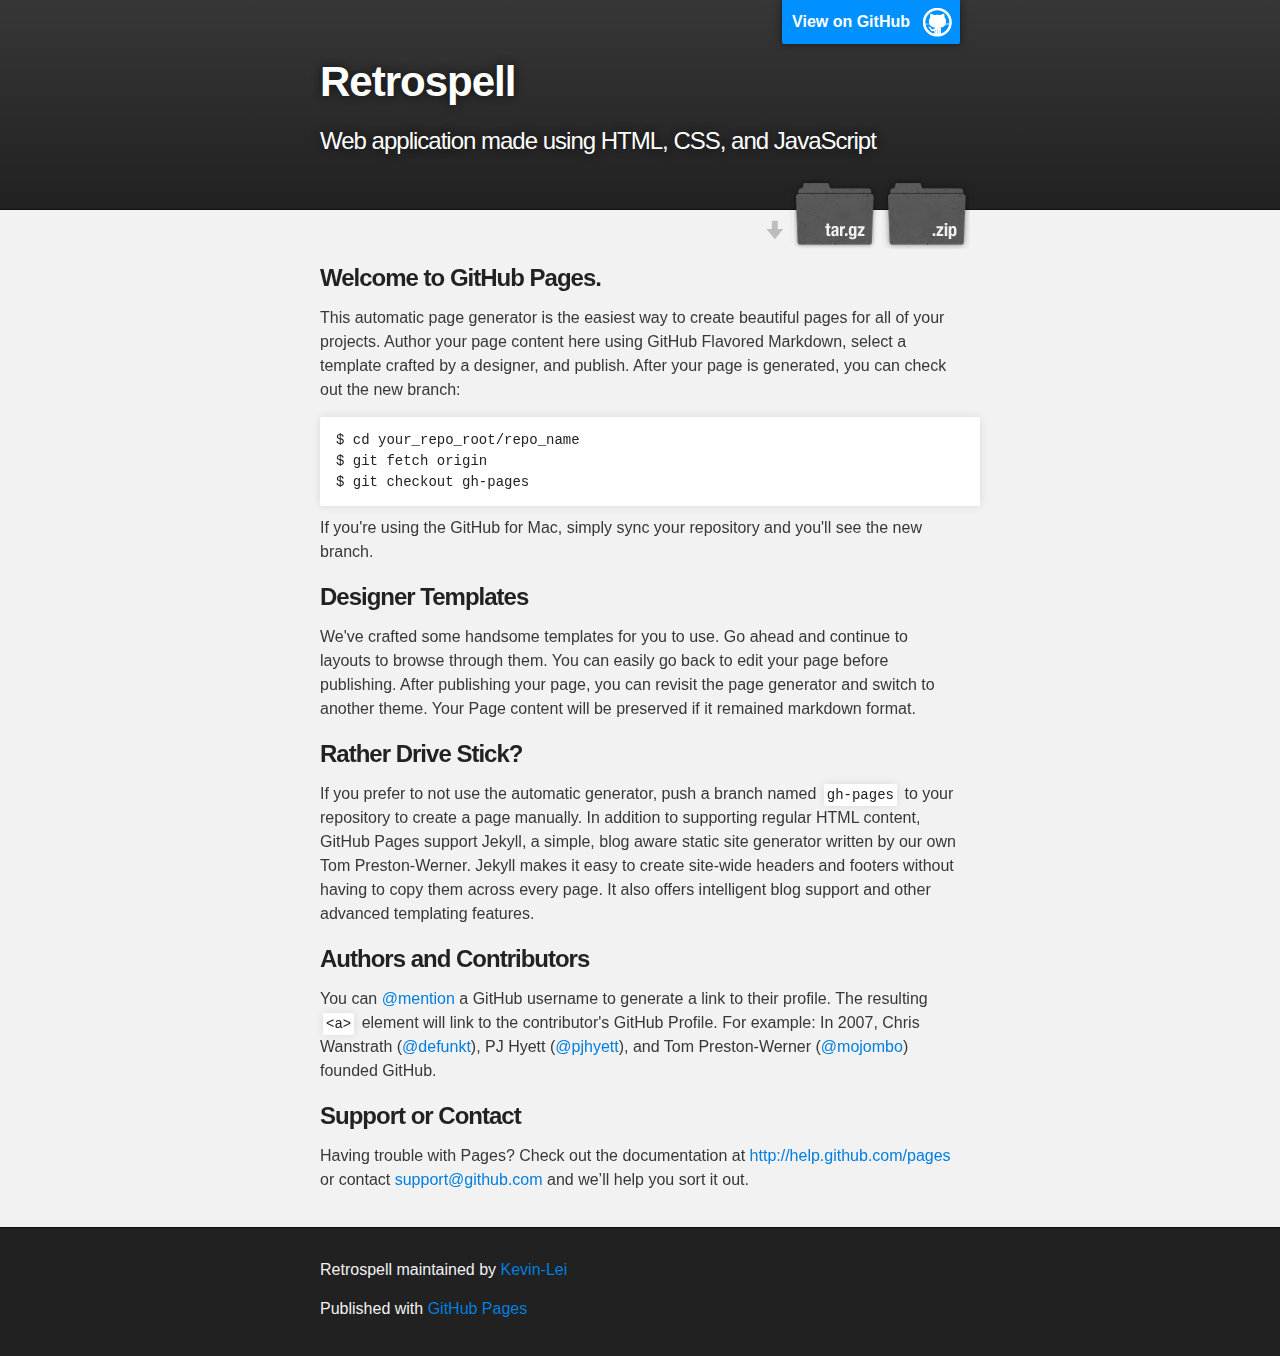
<file: index.html>
<!DOCTYPE html>
<html>

  <head>
    <meta charset='utf-8' />
    <meta http-equiv="X-UA-Compatible" content="chrome=1" />
    <meta name="description" content="Retrospell : Web application made using HTML, CSS, and JavaScript" />

    <link rel="stylesheet" type="text/css" media="screen" href="stylesheets/stylesheet.css">

    <title>Retrospell</title>
  </head>

  <body>

    <!-- HEADER -->
    <div id="header_wrap" class="outer">
        <header class="inner">
          <a id="forkme_banner" href="https://github.com/Kevin-Lei/RetroSpell">View on GitHub</a>

          <h1 id="project_title">Retrospell</h1>
          <h2 id="project_tagline">Web application made using HTML, CSS, and JavaScript</h2>

            <section id="downloads">
              <a class="zip_download_link" href="https://github.com/Kevin-Lei/RetroSpell/zipball/master">Download this project as a .zip file</a>
              <a class="tar_download_link" href="https://github.com/Kevin-Lei/RetroSpell/tarball/master">Download this project as a tar.gz file</a>
            </section>
        </header>
    </div>

    <!-- MAIN CONTENT -->
    <div id="main_content_wrap" class="outer">
      <section id="main_content" class="inner">
        <h3>
<a name="welcome-to-github-pages" class="anchor" href="#welcome-to-github-pages"><span class="octicon octicon-link"></span></a>Welcome to GitHub Pages.</h3>

<p>This automatic page generator is the easiest way to create beautiful pages for all of your projects. Author your page content here using GitHub Flavored Markdown, select a template crafted by a designer, and publish. After your page is generated, you can check out the new branch:</p>

<pre><code>$ cd your_repo_root/repo_name
$ git fetch origin
$ git checkout gh-pages
</code></pre>

<p>If you're using the GitHub for Mac, simply sync your repository and you'll see the new branch.</p>

<h3>
<a name="designer-templates" class="anchor" href="#designer-templates"><span class="octicon octicon-link"></span></a>Designer Templates</h3>

<p>We've crafted some handsome templates for you to use. Go ahead and continue to layouts to browse through them. You can easily go back to edit your page before publishing. After publishing your page, you can revisit the page generator and switch to another theme. Your Page content will be preserved if it remained markdown format.</p>

<h3>
<a name="rather-drive-stick" class="anchor" href="#rather-drive-stick"><span class="octicon octicon-link"></span></a>Rather Drive Stick?</h3>

<p>If you prefer to not use the automatic generator, push a branch named <code>gh-pages</code> to your repository to create a page manually. In addition to supporting regular HTML content, GitHub Pages support Jekyll, a simple, blog aware static site generator written by our own Tom Preston-Werner. Jekyll makes it easy to create site-wide headers and footers without having to copy them across every page. It also offers intelligent blog support and other advanced templating features.</p>

<h3>
<a name="authors-and-contributors" class="anchor" href="#authors-and-contributors"><span class="octicon octicon-link"></span></a>Authors and Contributors</h3>

<p>You can <a href="https://github.com/blog/821" class="user-mention">@mention</a> a GitHub username to generate a link to their profile. The resulting <code>&lt;a&gt;</code> element will link to the contributor's GitHub Profile. For example: In 2007, Chris Wanstrath (<a href="https://github.com/defunkt" class="user-mention">@defunkt</a>), PJ Hyett (<a href="https://github.com/pjhyett" class="user-mention">@pjhyett</a>), and Tom Preston-Werner (<a href="https://github.com/mojombo" class="user-mention">@mojombo</a>) founded GitHub.</p>

<h3>
<a name="support-or-contact" class="anchor" href="#support-or-contact"><span class="octicon octicon-link"></span></a>Support or Contact</h3>

<p>Having trouble with Pages? Check out the documentation at <a href="http://help.github.com/pages">http://help.github.com/pages</a> or contact <a href="mailto:support@github.com">support@github.com</a> and we’ll help you sort it out.</p>
      </section>
    </div>

    <!-- FOOTER  -->
    <div id="footer_wrap" class="outer">
      <footer class="inner">
        <p class="copyright">Retrospell maintained by <a href="https://github.com/Kevin-Lei">Kevin-Lei</a></p>
        <p>Published with <a href="http://pages.github.com">GitHub Pages</a></p>
      </footer>
    </div>

    

  </body>
</html>
</file>
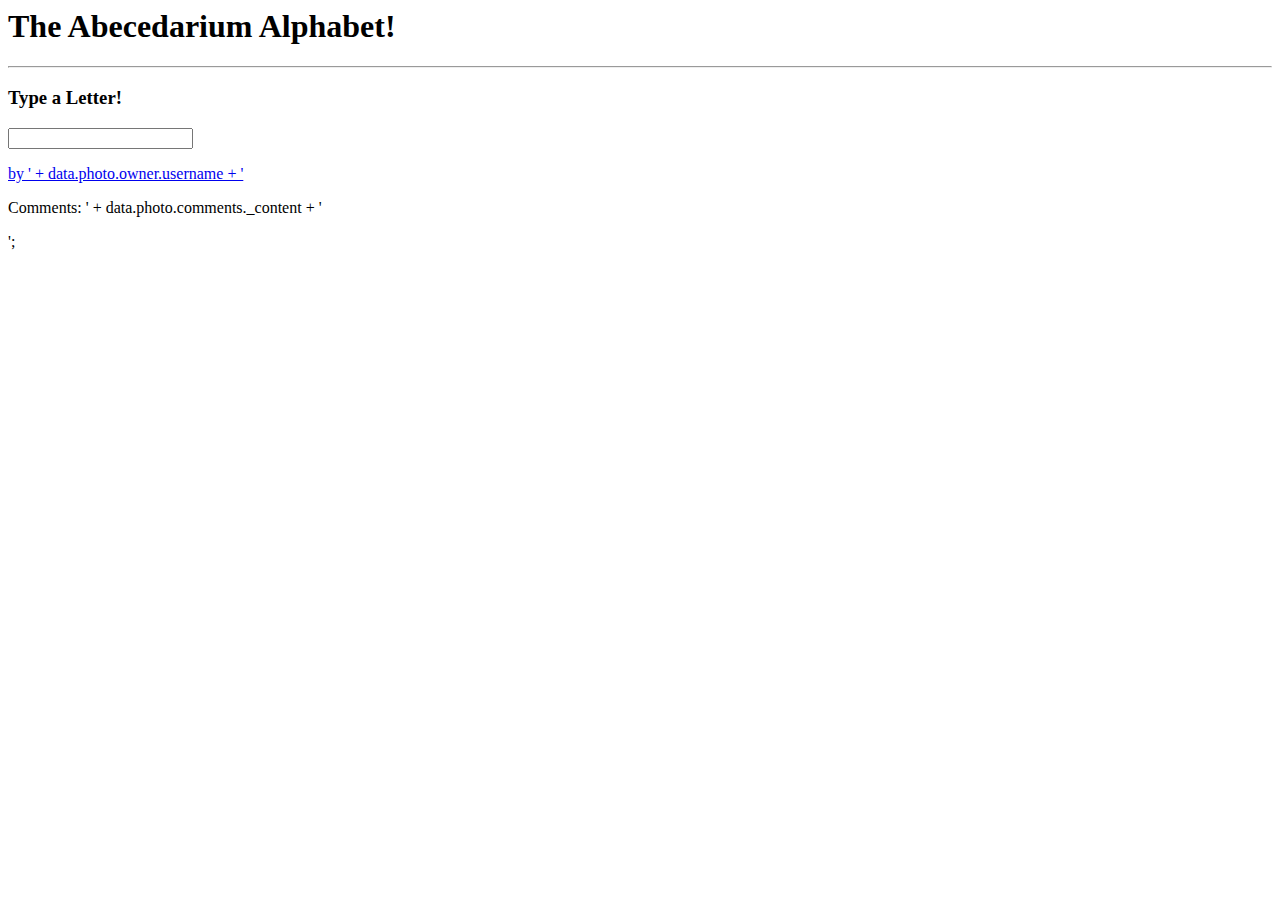
<file: AbecaAlphabet.html>
<head>
 	<title>Abecedarium Alphabet</title>
</head>

<body>
	<div name="title">
  		<h1><b>The Abecedarium Alphabet!</b><h1>
  	</div>
  	<hr>
	
	<div name="Message">
  		<h3>Type a Letter!</h3>
  	</div>

  	<form action="">
  	<input type="text" name="textfield">
  	</form>

  	<div class="image-container" style="background: url('http://www.flickr.com/photos/58558794@N07/5954354305/in/set-72157626422113413');">
  	</div>

  	<div class="image-info">
  		<p class="top"> <a class="title" href="http://www.flickr.com/photos/58558794@N07/5954354305/in/set-72157626422113413"</a>

  		<span class="author">by <a href="http://flickr.com/photos/' + data.photo.owner.nsid + '">' + data.photo.owner.username + '</a></span></p><div class="bottom"><p><span class="infoTitle">Comments:</span> ' + data.photo.comments._content + '</p>';

  	<script src="http://ajax.googleapis.com/ajax/libs/jquery/1.10.2/jquery.min.js"></script>
	<script type="text/javascript" src="AbecaAlphabet.js"> </script>
</body>
</file>
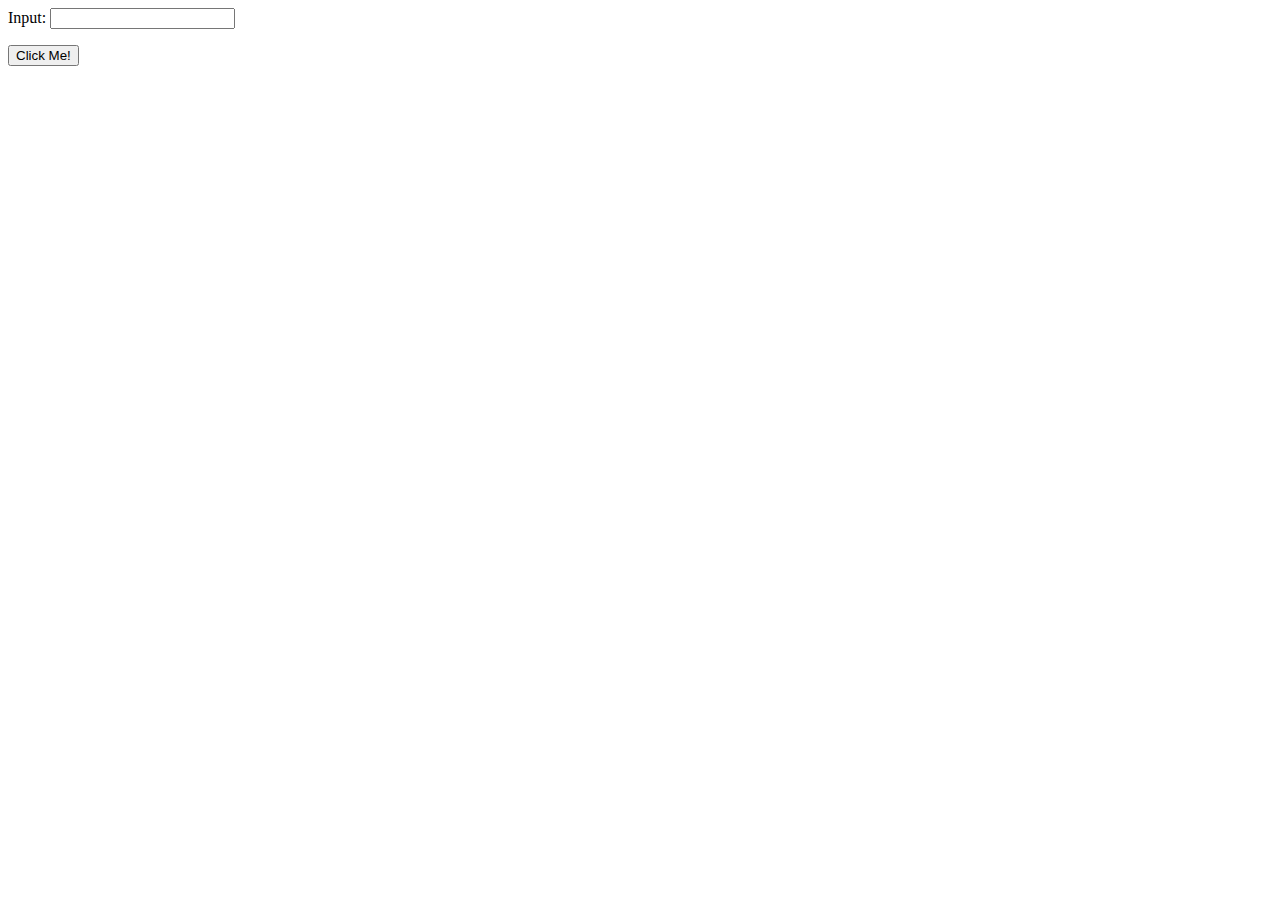
<file: RetroSpell.html>
<html>
	<head>
		<title>RetroSpell</title>
	</head>
	<body>
		<form action="demo_form.asp">
  			Input: <input type="text" name="fname" id="form_data"><br>
		</form>
		<button type="button" class="myButton">Click Me!</button>

		<div class="display"></div>
	</body>
	<script src="http://code.jquery.com/jquery-1.10.1.min.js"></script>
	<script type="text/javascript/" src="RetroSpell.js"></script>
</html>
</file>
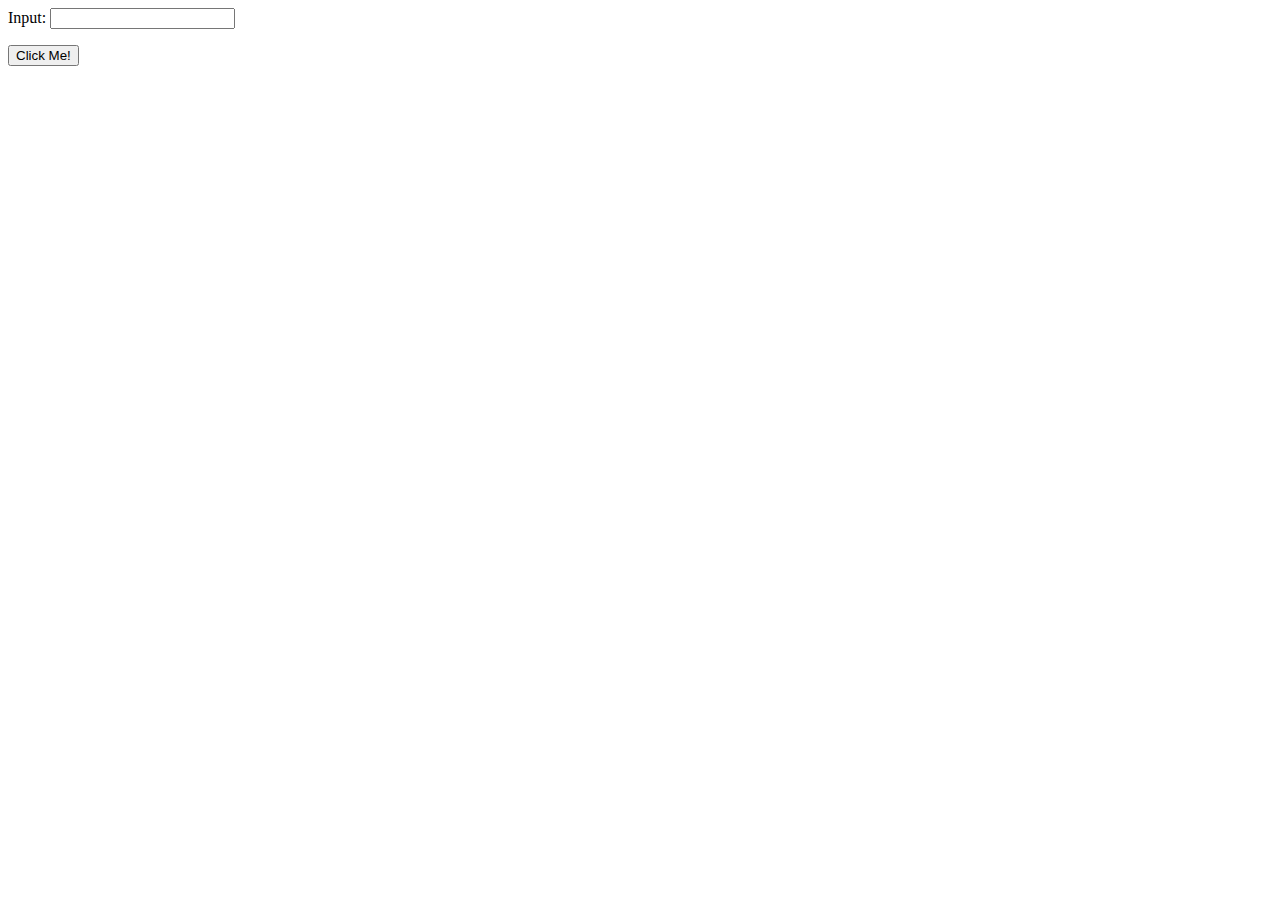
<file: sample.html>
<html>
	<head>
		<title>My HTML page</title>
	</head>
	<body>
		<form action="demo_form.asp">
  			Input: <input type="text" name="fname" id="form_data"><br>
		</form>
		<button type="button" class="myButton">Click Me!</button>

		<div class="display"></div>
	</body>
	<script src="http://code.jquery.com/jquery-1.10.1.min.js"></script>
	<script src="my_script.js"></script>
</html>
</file>
<file: stylesheets/stylesheet.css>
/*******************************************************************************
Slate Theme for GitHub Pages
by Jason Costello, @jsncostello
*******************************************************************************/

@import url(pygment_trac.css);

/*******************************************************************************
MeyerWeb Reset
*******************************************************************************/

html, body, div, span, applet, object, iframe,
h1, h2, h3, h4, h5, h6, p, blockquote, pre,
a, abbr, acronym, address, big, cite, code,
del, dfn, em, img, ins, kbd, q, s, samp,
small, strike, strong, sub, sup, tt, var,
b, u, i, center,
dl, dt, dd, ol, ul, li,
fieldset, form, label, legend,
table, caption, tbody, tfoot, thead, tr, th, td,
article, aside, canvas, details, embed,
figure, figcaption, footer, header, hgroup,
menu, nav, output, ruby, section, summary,
time, mark, audio, video {
  margin: 0;
  padding: 0;
  border: 0;
  font: inherit;
  vertical-align: baseline;
}

/* HTML5 display-role reset for older browsers */
article, aside, details, figcaption, figure,
footer, header, hgroup, menu, nav, section {
  display: block;
}

ol, ul {
  list-style: none;
}

blockquote, q {
}

table {
  border-collapse: collapse;
  border-spacing: 0;
}

/*******************************************************************************
Theme Styles
*******************************************************************************/

body {
  box-sizing: border-box;
  color:#373737;
  background: #212121;
  font-size: 16px;
  font-family: 'Myriad Pro', Calibri, Helvetica, Arial, sans-serif;
  line-height: 1.5;
  -webkit-font-smoothing: antialiased;
}

h1, h2, h3, h4, h5, h6 {
  margin: 10px 0;
  font-weight: 700;
  color:#222222;
  font-family: 'Lucida Grande', 'Calibri', Helvetica, Arial, sans-serif;
  letter-spacing: -1px;
}

h1 {
  font-size: 36px;
  font-weight: 700;
}

h2 {
  padding-bottom: 10px;
  font-size: 32px;
  background: url('../images/bg_hr.png') repeat-x bottom;
}

h3 {
  font-size: 24px;
}

h4 {
  font-size: 21px;
}

h5 {
  font-size: 18px;
}

h6 {
  font-size: 16px;
}

p {
  margin: 10px 0 15px 0;
}

footer p {
  color: #f2f2f2;
}

a {
  text-decoration: none;
  color: #007edf;
  text-shadow: none;

  transition: color 0.5s ease;
  transition: text-shadow 0.5s ease;
  -webkit-transition: color 0.5s ease;
  -webkit-transition: text-shadow 0.5s ease;
  -moz-transition: color 0.5s ease;
  -moz-transition: text-shadow 0.5s ease;
  -o-transition: color 0.5s ease;
  -o-transition: text-shadow 0.5s ease;
  -ms-transition: color 0.5s ease;
  -ms-transition: text-shadow 0.5s ease;
}

#main_content a:hover {
  color: #0069ba;
  text-shadow: #0090ff 0px 0px 2px;
}

footer a:hover {
  color: #43adff;
  text-shadow: #0090ff 0px 0px 2px;
}

em {
  font-style: italic;
}

strong {
  font-weight: bold;
}

img {
  position: relative;
  margin: 0 auto;
  max-width: 739px;
  padding: 5px;
  margin: 10px 0 10px 0;
  border: 1px solid #ebebeb;

  box-shadow: 0 0 5px #ebebeb;
  -webkit-box-shadow: 0 0 5px #ebebeb;
  -moz-box-shadow: 0 0 5px #ebebeb;
  -o-box-shadow: 0 0 5px #ebebeb;
  -ms-box-shadow: 0 0 5px #ebebeb;
}

pre, code {
  width: 100%;
  color: #222;
  background-color: #fff;

  font-family: Monaco, "Bitstream Vera Sans Mono", "Lucida Console", Terminal, monospace;
  font-size: 14px;

  border-radius: 2px;
  -moz-border-radius: 2px;
  -webkit-border-radius: 2px;



}

pre {
  width: 100%;
  padding: 10px;
  box-shadow: 0 0 10px rgba(0,0,0,.1);
  overflow: auto;
}

code {
  padding: 3px;
  margin: 0 3px;
  box-shadow: 0 0 10px rgba(0,0,0,.1);
}

pre code {
  display: block;
  box-shadow: none;
}

blockquote {
  color: #666;
  margin-bottom: 20px;
  padding: 0 0 0 20px;
  border-left: 3px solid #bbb;
}

ul, ol, dl {
  margin-bottom: 15px
}

ul li {
  list-style: inside;
  padding-left: 20px;
}

ol li {
  list-style: decimal inside;
  padding-left: 20px;
}

dl dt {
  font-weight: bold;
}

dl dd {
  padding-left: 20px;
  font-style: italic;
}

dl p {
  padding-left: 20px;
  font-style: italic;
}

hr {
  height: 1px;
  margin-bottom: 5px;
  border: none;
  background: url('../images/bg_hr.png') repeat-x center;
}

table {
  border: 1px solid #373737;
  margin-bottom: 20px;
  text-align: left;
 }

th {
  font-family: 'Lucida Grande', 'Helvetica Neue', Helvetica, Arial, sans-serif;
  padding: 10px;
  background: #373737;
  color: #fff;
 }

td {
  padding: 10px;
  border: 1px solid #373737;
 }

form {
  background: #f2f2f2;
  padding: 20px;
}

img {
  width: 100%;
  max-width: 100%;
}

/*******************************************************************************
Full-Width Styles
*******************************************************************************/

.outer {
  width: 100%;
}

.inner {
  position: relative;
  max-width: 640px;
  padding: 20px 10px;
  margin: 0 auto;
}

#forkme_banner {
  display: block;
  position: absolute;
  top:0;
  right: 10px;
  z-index: 10;
  padding: 10px 50px 10px 10px;
  color: #fff;
  background: url('../images/blacktocat.png') #0090ff no-repeat 95% 50%;
  font-weight: 700;
  box-shadow: 0 0 10px rgba(0,0,0,.5);
  border-bottom-left-radius: 2px;
  border-bottom-right-radius: 2px;
}

#header_wrap {
  background: #212121;
  background: -moz-linear-gradient(top, #373737, #212121);
  background: -webkit-linear-gradient(top, #373737, #212121);
  background: -ms-linear-gradient(top, #373737, #212121);
  background: -o-linear-gradient(top, #373737, #212121);
  background: linear-gradient(top, #373737, #212121);
}

#header_wrap .inner {
  padding: 50px 10px 30px 10px;
}

#project_title {
  margin: 0;
  color: #fff;
  font-size: 42px;
  font-weight: 700;
  text-shadow: #111 0px 0px 10px;
}

#project_tagline {
  color: #fff;
  font-size: 24px;
  font-weight: 300;
  background: none;
  text-shadow: #111 0px 0px 10px;
}

#downloads {
  position: absolute;
  width: 210px;
  z-index: 10;
  bottom: -40px;
  right: 0;
  height: 70px;
  background: url('../images/icon_download.png') no-repeat 0% 90%;
}

.zip_download_link {
  display: block;
  float: right;
  width: 90px;
  height:70px;
  text-indent: -5000px;
  overflow: hidden;
  background: url(../images/sprite_download.png) no-repeat bottom left;
}

.tar_download_link {
  display: block;
  float: right;
  width: 90px;
  height:70px;
  text-indent: -5000px;
  overflow: hidden;
  background: url(../images/sprite_download.png) no-repeat bottom right;
  margin-left: 10px;
}

.zip_download_link:hover {
  background: url(../images/sprite_download.png) no-repeat top left;
}

.tar_download_link:hover {
  background: url(../images/sprite_download.png) no-repeat top right;
}

#main_content_wrap {
  background: #f2f2f2;
  border-top: 1px solid #111;
  border-bottom: 1px solid #111;
}

#main_content {
  padding-top: 40px;
}

#footer_wrap {
  background: #212121;
}



/*******************************************************************************
Small Device Styles
*******************************************************************************/

@media screen and (max-width: 480px) {
  body {
    font-size:14px;
  }

  #downloads {
    display: none;
  }

  .inner {
    min-width: 320px;
    max-width: 480px;
  }

  #project_title {
  font-size: 32px;
  }

  h1 {
    font-size: 28px;
  }

  h2 {
    font-size: 24px;
  }

  h3 {
    font-size: 21px;
  }

  h4 {
    font-size: 18px;
  }

  h5 {
    font-size: 14px;
  }

  h6 {
    font-size: 12px;
  }

  code, pre {
    min-width: 320px;
    max-width: 480px;
    font-size: 11px;
  }

}
</file>
